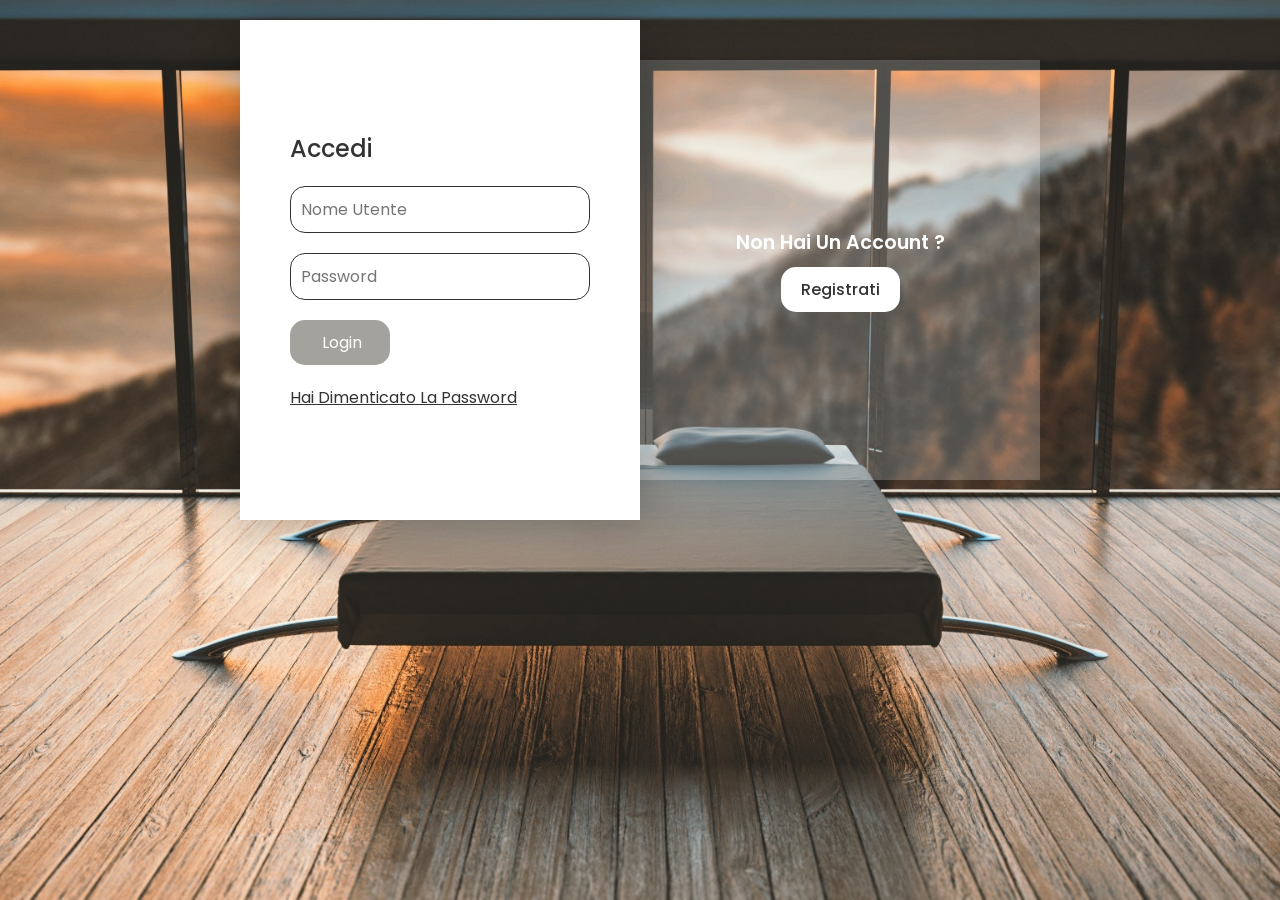
<file: index.html>
<!DOCTYPE html>
<html lang="en">

<head>
    <meta charset="UTF-8">
    <meta http-equiv="X-UA-Compatible" content="IE=edge">
    <meta name="viewport" content="width=device-width, initial-scale=1.0">
    <link rel="stylesheet" href="https://use.fontawesome.com/releases/v5.8.1/css/all.css"
        integrity="sha384-50oBUHEmvpQ+1lW4y57PTFmhCaXp0ML5d60M1M7uH2+nqUivzIebhndOJK28anvf" crossorigin="anonymous" />
    <link rel="stylesheet" href="../css/index.css">
    <title> Carmine Corrado</title>
</head>

<body>

    <div class="container">
        <div class="bg">
            <div class="box signin">
                <h2>Hai Già Un Account ?</h2>
                <button class="signin_btn">Accedi</button>
            </div>
            <div class="box signup">
                <h2>Non Hai Un Account ?</h2>
                <button class="signup_btn">Registrati</button>
            </div>
        </div>
        <div class="form_box">
            <div class="form signin_form">
                <form id="form_signin">
                    <h3>Accedi</h3>
                    <input type="text" id="username_signin" placeholder="Nome Utente">
                    <input type="password" id="psw_signin" placeholder="Password">
                    <input type="submit" id="submit_signin" value=" Login">
                    <a href="#" class="forgot">Hai Dimenticato La Password</a>
                </form>
            </div>

            <div class="form signup_form">
                <form id="form_signup">
                    <h3>Registrati Ora</h3>
                    <input type="text" id="username_signup" value="" placeholder="Nome Utente">
                    <input type="text" id="email_signup" value="" placeholder="Indirizzo Email">
                    <input type="password" id="psw_signup" value="" placeholder="Password">
                    <input type="password" id="confirm_psw_signup" placeholder="Conferma Password">
                    <input type="submit" id="submit_signup" value="Registrati">
                </form>
            </div>
        </div>
    </div>






    <script src="../js/index.js" defer type="module"></script>

</body>

</html>
</file>
<file: css/index.css>
@import url('https://fonts.googleapis.com/css?family=Poppins:200,300,400,500,600,700,800,900&display=swap');

* {
    margin: 0;
    padding: 0;
    box-sizing: border-box;
    font-family: 'Poppins', sans-serif;
}

body {
    display: flex;
    justify-content: center;
    min-height: 100vh;
    background-image: url(../assets/img/register_Bg.jpg);
    background-position: center;
    background-repeat: no-repeat;
    background-size: cover;
}

body.active {
    background-image: url(../assets/img/register_Bg.jpg);
    background-position: center;
    background-repeat: no-repeat;
    background-size: cover;
}

.container {
    position: relative;
    width: 800px;
    height: 500px;
    margin: 20px;
}

.bg {
    position: absolute;
    top: 40px;
    width: 100%;
    height: 420px;
    display: flex;
    justify-content: center;
    align-items: center;
    background: rgba(255, 255, 255, 0.2);
    box-shadow: 0 5px 45px rgba(0, 0, 0, 0.15);
}

.bg .box {
    position: relative;
    width: 50%;
    height: 100%;
    display: flex;
    justify-content: center;
    align-items: center;
    flex-direction: column;
}

.bg .box h2 {
    color: #fff;
    font-size: 1.2em;
    font-weight: 600;
    margin-bottom: 10px;
}

.bg .box button {
    cursor: pointer;
    padding: 10px 20px;
    background: #fff;
    color: #333;
    font-size: 16px;
    font-weight: 500;
    border: none;
    border-radius: 15px;
}

.form_box {
    position: absolute;
    top: 0;
    left: 0;
    width: 50%;
    height: 100%;
    background: #fff;
    z-index: 1000;
    display: flex;
    justify-content: center;
    align-items: center;
    box-shadow: 0 5px 45px rgba(0, 0, 0, 0.25);
    transition: 0.5s ease-in-out;
    overflow: hidden;
}

.form_box.active {
    left: 50%;
}

.form_box .form {
    position: absolute;
    left: 0%;
    width: 100%;
    padding: 50px;
    transition: 0.5s;
}

.form_box .signin_form {
    transition-delay: 0.25s;
}

.form_box.active .signin_form {
    left: -100%;
    transition-delay: 0s;
}

.form_box .signup_form {
    left: 100%;
    transition-delay: 0s;
}

.form_box.active .signup_form {
    left: 0;
    transition-delay: 0.25s;
}

.form_box .form form {
    width: 100%;
    display: flex;
    flex-direction: column;
}

.form_box .form form h3 {
    font-size: 1.5em;
    color: #333;
    margin-bottom: 20px;
    font-weight: 500;
}

.form_box .form form input {
    width: 100%;
    margin-bottom: 20px;
    padding: 10px;
    outline: none;
    font-size: 16px;
    border: 1px solid #333;
    border-radius: 15px;
}

.form_box .form form input[type="submit"] {
    background: #A4A29C;
    border: none;
    color: #fff;
    max-width: 100px;
    cursor: pointer;
}

.form_box .form .forgot {
    color: #333;
}

/* Responsive */

@media (max-width: 991px) {

    .container {
        max-width: 400px;
        height: 650px;
        display: flex;
        justify-content: center;
        align-items: center;
    }

    .container .bg {
        top: 0;
        height: 100%;
    }

    .form_box {
        width: 100%;
        height: 500px;
        top: 0;
        box-shadow: none;
    }

    .bg .box {
        position: absolute;
        width: 100%;
        height: 150px;
        bottom: 0;
    }

    .box.signin {
        top: 0;
    }

    .form_box.active {
        left: 0;
        top: 150px;
    }



}
</file>
